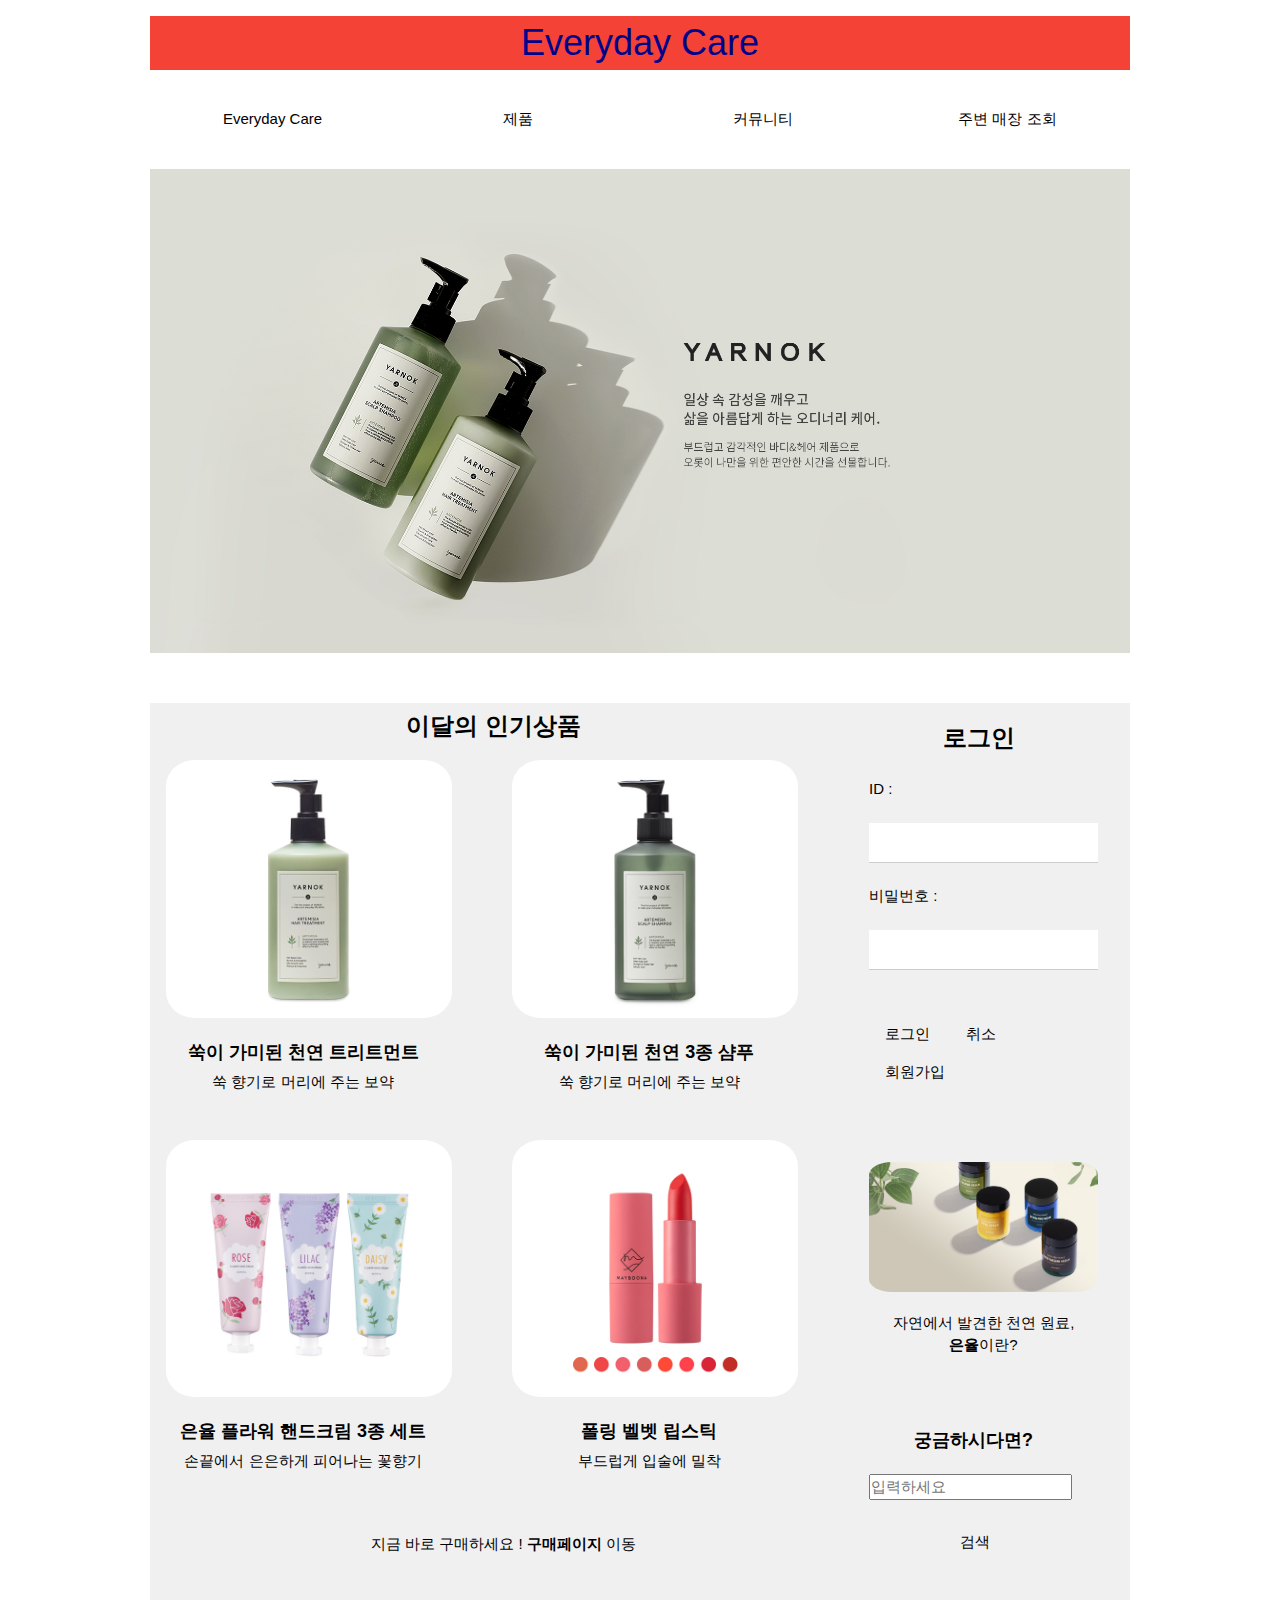
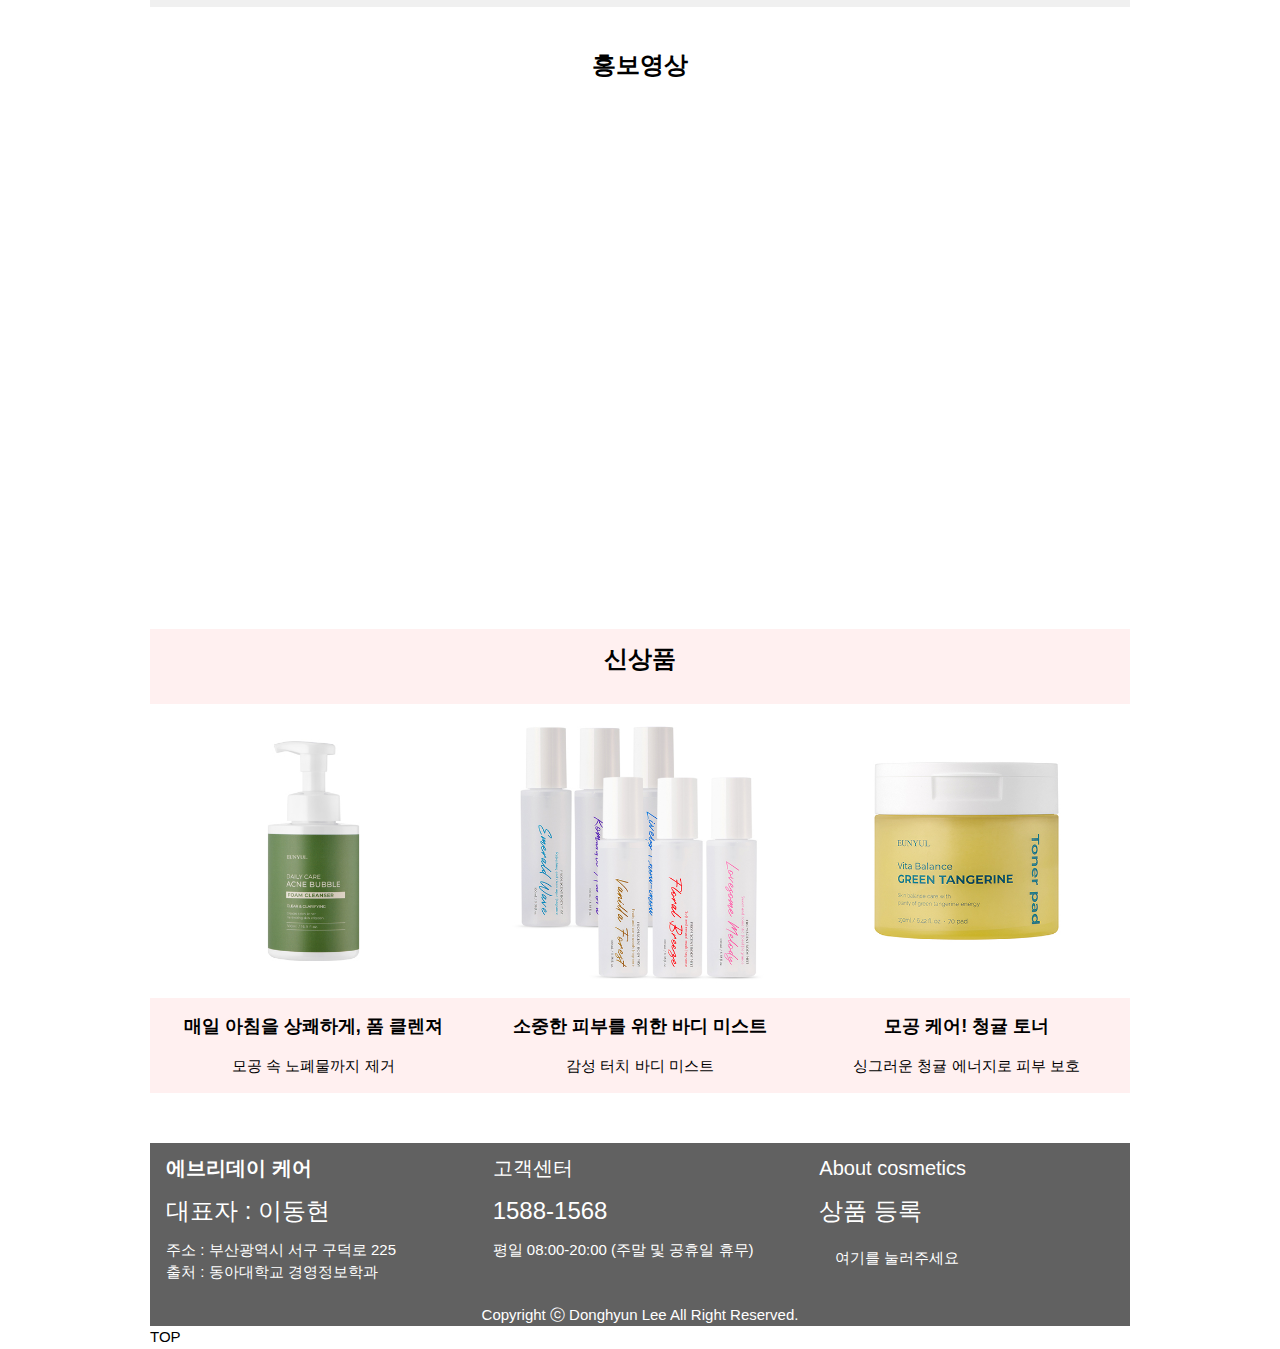
<file: index.html>
<!DOCTYPE html>
<html lang="ko">
<head>
    <meta charset="UTF-8">
    <meta http-equiv="X-UA-Compatible" content="IE=edge">
    <meta name="viewport" content="width=device-width, initial-scale=1.0">
    <link rel="stylesheet" href="./css/w3.css" />
    <link rel="stylesheet" href="./css/style.css"/>
    <title>Everyday Care</title>
   
    <script>
        function login(){
            let id = document.getElementById("id").value;
            let pw = document.getElementById("pw").value;
            if(id==="admin"){
                if(pw=="1234"){
                   alert("로그인이 되었습니다");
                }else{
                    alert("비밀번호를 확인하세요")
                }
            }else{
                alert("회원가입을 하세요")
            }
         
        }

        function search(){
            let search = document.getElementById("search").value;
            if(search=="은율"){
                alert("자연에서 발견한 천연원료");
            }else if(search==""){
                alert("내용을 입력하세요");
            }else{
                alert("다시 입력하세요");
            }
        }

        window.onscroll = function(){scroll()};

        function scroll(){
            if(document.body.scrollTop>100 || document.documentElement.scrollTop >100){
                document.getElementById("btn").className = "top";
            }else{
                document.getElementById("btn").className="";
            }
        }

        function popup(){
           // window.open("팝업소스파일","별명","스타일설정")
            window.open("index_ev.html","11월 특별 event","width=400, height=400, scrollbars=yes");
        }

        function register(){
            window.open("register.html","회원가입","width=400,heigth=400,scrollbars=yes")
        }

    </script>

</head>

<body class="w3-content w3-margin-top" onload="popup()">

<header class="w3-red">
    <p class="w3-xxlarge w3-center">Everyday Care</span>
</header>

<!-- header end-->

<nav>
    <navi>
        <ul class = "w3-bar">
            <li class="w3-bar-item w3-button" id="top">
                <a href="#" class="w3-padding-large">Everyday Care</a>
                <ul id="sub">
                    <li>브랜드 역사</li>
                    <li>대표 소개</li>
                    
                </ul>
            </li>
            <li class="w3-bar-item w3-button" id="top">
                <a href="#" class="w3-padding-large">제품</a>
                <ul id="sub">
                    <li>특가 상품</li>
                    <li>프리미엄 상품</li>
                    <li>Best 상품</li>
                </ul>
            </li>
            <li class="w3-bar-item w3-button" id="top">
                <a href="#" class="w3-padding-large">커뮤니티</a>
                <ul id="sub">
                    <li>공지 사항</li>
                    <li>FAQ</li>
                    <li>1:1 문의</li>
                </ul>
            </li>
            <li class="w3-bar-item w3-button" id="top">
            <a href="location.html" class="w3-padding-large">주변 매장 조회</a>
            </li>
        </ul>
    </navi>
</nav>

<!-- nav end-->

<section id = "section_1">
    <img src="img/a.jpg" style="width: 100%;">
</section>

<!-- section 1 end-->

<section id = "section_2" class = "w3-margin-top">
    <article class = "hot_pd" class= "w3-left">
        <p class="w3-xlarge" style="margin-left: 0; font-weight: 800;">이달의 인기상품</p>

        <div class="w3-row">

        <div class="w3-col s5" style="margin-right: 60px;">
            <img class = "w3-margin" src="./img/b_1.jpg" width="100%" onmouseover="mover(this);" onmouseout="mout(this);" />
            <p class="w3-large"style="font-weight: 700;">쑥이 가미된 천연 트리트먼트</p>
            <P>쑥 향기로 머리에 주는 보약</P>
            
        </div>
        <div class="w3-col s5">
            <img class = "w3-margin"/ src="./img/b_2.jpg" width="100%"/>
            <p class="w3-large"style="font-weight: 700;">쑥이 가미된 천연 3종 샴푸</p>
            <p>쑥 향기로 머리에 주는 보약</p>
        </div>

        </div>

        <div class="w3-row" style="margin-top: 30px;">

            <div class="w3-col s5" style="margin-right: 60px;">
                <img class = "w3-margin" src="./img/b_3.jpg" width="100%"/>
                <p class="w3-large"style="font-weight: 700;">은율 플라워 핸드크림 3종 세트</p>
                <P>손끝에서 은은하게 피어나는 꽃향기</P>
                
            </div>
            <div class="w3-col s5">
                <img class = "w3-margin"/ src="./img/b_4.jpg" width="100%"/>
                <p class="w3-large"style="font-weight: 700;">폴링 벨벳 립스틱</p>
                <p>부드럽게 입술에 밀착</p>
            </div>
    
            </div>

            <div id = "buy">
            <p style="margin-top: 60px;">지금 바로 구매하세요 ! <a href="buy.html"><span style="font-weight: 800;">구매페이지</span> 이동</a> </p>
            </div>

       </article>

    <aside class = "inform w3-right w3-margin w3-container">
        <div id="login">
            <p class="w3-xlarge" style="font-weight: 700; margin-right: 30px;">로그인</p><br>
            ID : <br><br><input type="text" name="name" id = "id" class="w3-input"> <br>
            비밀번호 : <br><br><input type="password" name="pass" id="pw" class="w3-input"> <br><br>
            <button class = "w3-btn" onclick="login()">로그인</button> <button class = "w3-btn" onclick="cancel()">취소</button> 
            <button class = "w3-btn" onclick="register()">회원가입</button>
        </div>
        
        <div id = "ad" style="margin: 70px 0;">
            <img src="img/as_1.jpg" width="100%" height="130px" style="margin-bottom: 20px;">
            <p style="margin-right: 20px;">자연에서 발견한 천연 원료, <br><span style="font-weight:700; cursor: pointer;">은율</span>이란?</p>
        </div>

        <div id = "search_box" style="margin-bottom: 30px;">
            <p class="w3-large" style="font-weight: 700; margin-right: 40px; margin-bottom: 20px;">궁금하시다면?</p>
            <input type="search" id="search" placeholder="입력하세요"><br><br>
            <button class="w3-btn" onclick="search()" style="margin-left: 75px;">검색</button>
        </div>
        
    </aside>
</section>

<!-- section2 end-->

<section id = "video" style="margin-top: 40px;">
    <p class="w3-center w3-xlarge" style="font-weight: 600;">홍보영상</h2><br><br>
    <iframe width="100%" height="450" src="https://www.youtube.com/embed/97BNfjpB1e8" title="YouTube video player" frameborder="0" allow="accelerometer; autoplay; clipboard-write; encrypted-media; gyroscope; picture-in-picture" allowfullscreen></iframe>
</section>

<section id = "section_3">
<p class="w3-center w3-xlarge" style="font-weight: 800; background-color: #fff0f0; line-height: 60px;">신상품</p>
<div class = w3-row>
    <div class="w3-col s4">
        <img src="img/c_1.jpg" width="100%">
        <p class="w3-large w3-center"style="font-weight: 700;">매일 아침을 상쾌하게, 폼 클렌져</p>
        <p class="w3-center">모공 속 노폐물까지 제거</p>
    </div>
    <div class="w3-col s4 ">
        <img src="img/c_2.jpg" width="100%">
        <p class="w3-large w3-center"style="font-weight: 700;">소중한 피부를 위한 바디 미스트</p>
        <p class="w3-center">감성 터치 바디 미스트</p>
    </div>
    <div class="w3-col s4 ">
        <img src="img/c_3.jpg" width="100%">
        <p class="w3-large w3-center"style="font-weight: 700;">모공 케어! 청귤 토너</p>
        <p class="w3-center">싱그러운 청귤 에너지로 피부 보호</p>
    </div>
</div>
</section>

<!-- section3 end-->

<footer class = "w3-margin-top w3-dark-grey">
    <div class="w3-row">
        <div class="w3-col s4 w3-container">
           <h4 style="font-weight: 700;">에브리데이 케어</h4>
           <h3>대표자 : 이동현</h3>
        <p>주소 : 부산광역시 서구 구덕로 225</p>
       <p>출처 : 동아대학교 경영정보학과</p>
        </div>
        <div class="w3-col s4 w3-container">
            <h4>고객센터</h4>
            <h3>1588-1568</h3>
            <p>평일 08:00-20:00
            (주말 및 공휴일 휴무)</p>
        </div>
        <div class="w3-col s4 w3-container">
        <h4>About cosmetics</h4>
        <h3>상품 등록</h3>
        <button class = "w3-button" onclick="Fun()">
            <a href="sub_product.html">여기를 눌러주세요</a></button>
        </div>
    </div>

    <div class="w3-row" style="margin-top: 20px;">
        <p class="w3-center">Copyright ⓒ Donghyun Lee All Right Reserved.</p>
    </div>

</footer>

<div id = "btn">
    <a href="#">TOP</a>
</div>

</body>
</html>
</file>
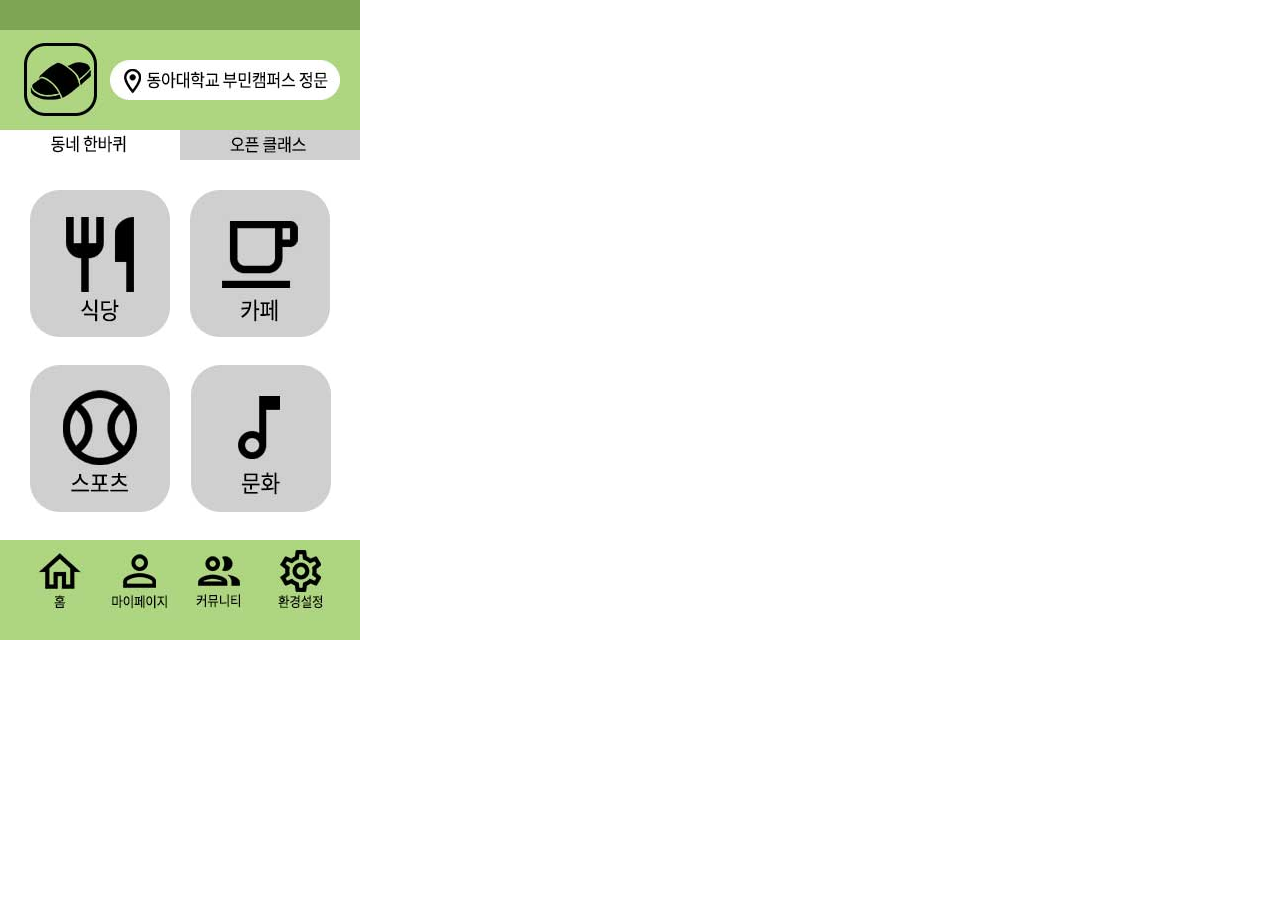
<file: a-round-of-neighborhood/index.html>
<html>
<head>
<title>a round of neighborhood</title>
<meta http-equiv="Content-Type" content="text/html; charset=utf-8">
</head>
<body bgcolor="#FFFFFF" leftmargin="0" topmargin="0" marginwidth="0" marginheight="0">
<!-- Save for Web Slices (index.psd.psd) -->
<table id="__01" width="360" height="641" border="0" cellpadding="0" cellspacing="0">
	<tr>
		<td colspan="11">
			<img src="images/index_01.jpg" width="360" height="60" alt=""></td>
	</tr>
	<tr>
		<td colspan="4" rowspan="4">
			<img src="images/index_02.jpg" width="110" height="130" alt=""></td>
		<td colspan="6">
			<a href="sub05/sub05_1.html" target="_self">
				<img src="images/index.psd_03.jpg" width="230" height="40" border="0" alt=""></a></td>
		<td rowspan="2">
			<img src="images/index_04.jpg" width="20" height="70" alt=""></td>
	</tr>
	<tr>
		<td colspan="6">
			<img src="images/index_05.jpg" width="230" height="30" alt=""></td>
	</tr>
	<tr>
		<td colspan="2" rowspan="2">
			<img src="images/index_06.jpg" width="70" height="60" alt=""></td>
		<td colspan="5">
			<a href="sub02/sub02.html" target="_self">
				<img src="images/index.psd_07.jpg" width="180" height="30" border="0" alt=""></a></td>
	</tr>
	<tr>
		<td colspan="5">
			<img src="images/index_08.jpg" width="180" height="30" alt=""></td>
	</tr>
	<tr>
		<td colspan="2" rowspan="4">
			<img src="images/index_09.jpg" width="30" height="350" alt=""></td>
		<td colspan="3">
			<a href="sub01/sub01_1.html" target="_self">
				<img src="images/index.psd_10.jpg" width="140" height="147" border="0" alt=""></a></td>
		<td colspan="2" rowspan="4">
			<img src="images/index_11.jpg" width="20" height="350" alt=""></td>
		<td colspan="2">
			<a href="sub01/sub01_2.html" target="_self">
				<img src="images/index.psd_12.jpg" width="141" height="147" border="0" alt=""></a></td>
		<td colspan="2" rowspan="4">
			<img src="images/index_13.jpg" width="29" height="350" alt=""></td>
	</tr>
	<tr>
		<td colspan="3">
			<img src="images/index_14.jpg" width="140" height="28" alt=""></td>
		<td colspan="2">
			<img src="images/index_15.jpg" width="141" height="28" alt=""></td>
	</tr>
	<tr>
		<td colspan="3">
			<a href="sub01/sub01_3.html" target="_self">
				<img src="images/index.psd_16.jpg" width="140" height="147" border="0" alt=""></a></td>
		<td colspan="2">
			<a href="sub01/sub01_4.html" target="_self">
				<img src="images/index.psd_17.jpg" width="141" height="147" border="0" alt=""></a></td>
	</tr>
	<tr>
		<td colspan="3">
			<img src="images/index_18.jpg" width="140" height="28" alt=""></td>
		<td colspan="2">
			<img src="images/index_19.jpg" width="141" height="28" alt=""></td>
	</tr>
	<tr>
		<td>
			<img src="images/index_20.jpg" width="20" height="100" alt=""></td>
		<td colspan="2">
			<a href="index.html" target="_self">
				<img src="images/index.psd_21.jpg" width="80" height="100" border="0" alt=""></a></td>
		<td colspan="3">
			<a href="sub04/sub04_1.html" target="_self">
				<img src="images/index.psd_22.jpg" width="80" height="100" border="0" alt=""></a></td>
		<td colspan="2">
			<a href="sub03/sub03_1.html" target="_self">
				<img src="images/index.psd_23.jpg" width="81" height="100" border="0" alt=""></a></td>
		<td colspan="2">
			<a href="sub44/sub44_1.html" target="_self">
				<img src="images/index.psd_24.jpg" width="79" height="100" border="0" alt=""></a></td>
		<td>
			<img src="images/index_25.jpg" width="20" height="100" alt=""></td>
	</tr>
	<tr>
		<td>
			<img src="images/&#xc2a4;&#xd398;&#xc774;&#xc11c;.gif" width="20" height="1" alt=""></td>
		<td>
			<img src="images/&#xc2a4;&#xd398;&#xc774;&#xc11c;.gif" width="10" height="1" alt=""></td>
		<td>
			<img src="images/&#xc2a4;&#xd398;&#xc774;&#xc11c;.gif" width="70" height="1" alt=""></td>
		<td>
			<img src="images/&#xc2a4;&#xd398;&#xc774;&#xc11c;.gif" width="10" height="1" alt=""></td>
		<td>
			<img src="images/&#xc2a4;&#xd398;&#xc774;&#xc11c;.gif" width="60" height="1" alt=""></td>
		<td>
			<img src="images/&#xc2a4;&#xd398;&#xc774;&#xc11c;.gif" width="10" height="1" alt=""></td>
		<td>
			<img src="images/&#xc2a4;&#xd398;&#xc774;&#xc11c;.gif" width="10" height="1" alt=""></td>
		<td>
			<img src="images/&#xc2a4;&#xd398;&#xc774;&#xc11c;.gif" width="71" height="1" alt=""></td>
		<td>
			<img src="images/&#xc2a4;&#xd398;&#xc774;&#xc11c;.gif" width="70" height="1" alt=""></td>
		<td>
			<img src="images/&#xc2a4;&#xd398;&#xc774;&#xc11c;.gif" width="9" height="1" alt=""></td>
		<td>
			<img src="images/&#xc2a4;&#xd398;&#xc774;&#xc11c;.gif" width="20" height="1" alt=""></td>
	</tr>
</table>
<!-- End Save for Web Slices -->
</body>
</html>
</file>
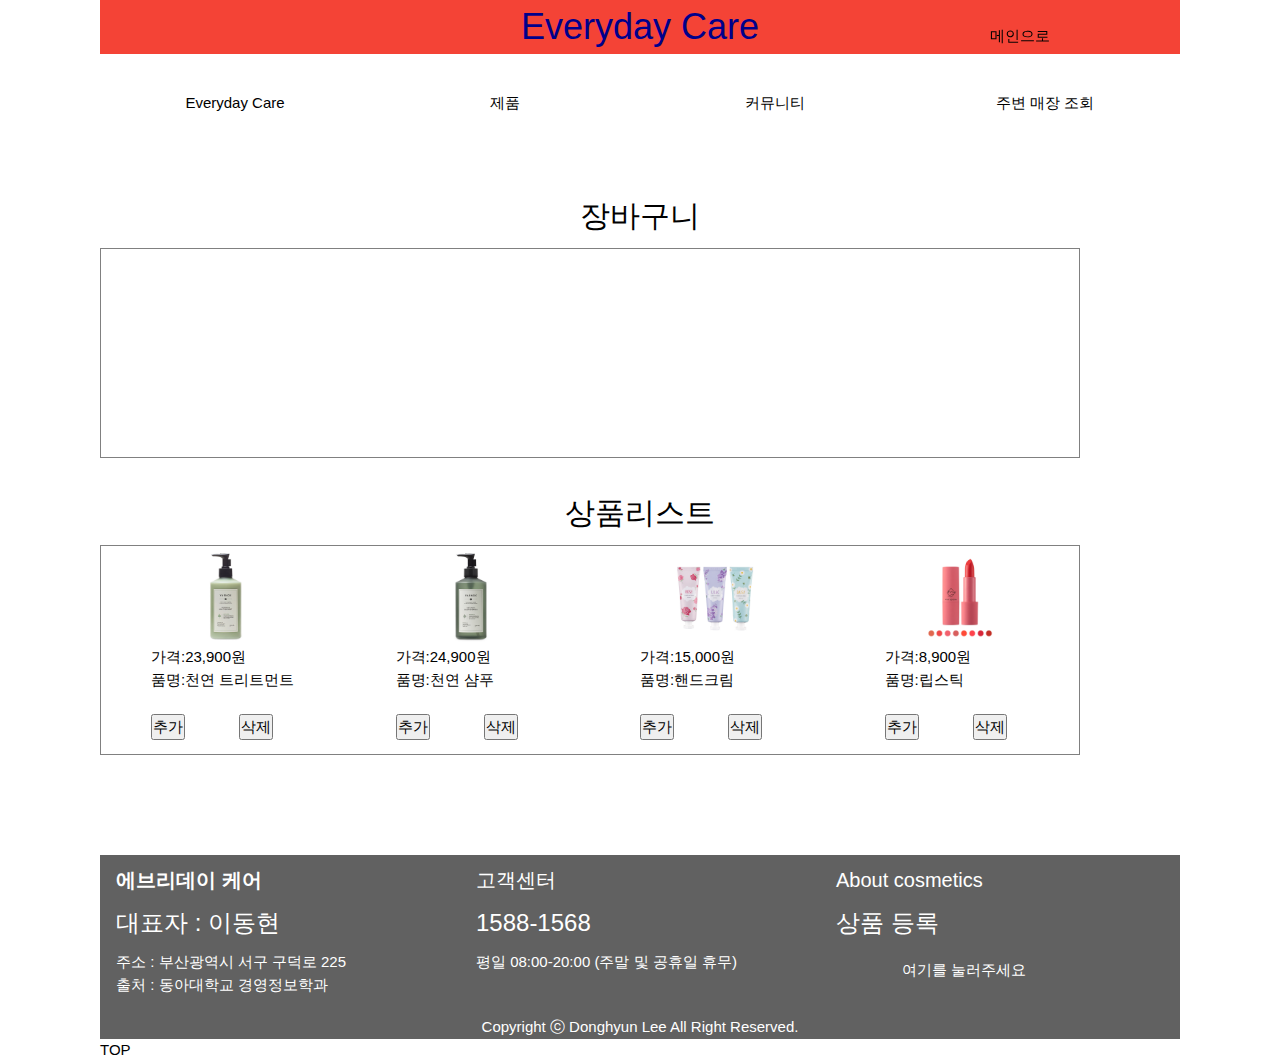
<file: buy.html>
<!DOCTYPE html>
<html lang="en">
<head>
    <meta charset="UTF-8">
    <meta http-equiv="X-UA-Compatible" content="IE=edge">
    <meta name="viewport" content="width=device-width, initial-scale=1.0">
    <title>장바구니</title>
    <link rel="stylesheet" href="./css/w3.css" />
    <link rel="stylesheet" href="./css/style.css"/>
    <style>
          #cart,#list{
            display: flex;
        }

        #img1,#img2,#img3,#img4{
            flex:4;
            width: 25%;
        }

        img{
            margin-left: 70px;
        }

        p{
            margin-left: 50px;
        }

        footer p{margin-left: 0;}

        button{
            margin-left: 50px;
        }

        #main{
            position: fixed;
            top:25px;
            right: 230px;}
    </style>

    <script>

        function cartAppend(e){
            const x = document.getElementById(e);
            const ele = document.getElementById("cart");
            ele.appendChild(x);
        }

        function cartRemove(e){
            const x = document.getElementById(e);
            const cart = document.getElementById("cart");
            const list = document.getElementById("list");
            cart.removeChild(x);
            list.appendChild(x);
        }


    </script>
</head>
<body>
    <header class="w3-red">
        <p class="w3-xxlarge w3-center" style="margin-left: 0;">Everyday Care</span>
    </header>
    
    <!-- header end-->
    
    <nav>
        <navi>
            <ul class = "w3-bar">
                <li class="w3-bar-item w3-button" id="top">
                    <a href="#" class="w3-padding-large">Everyday Care</a>
                    <ul id="sub">
                        <li>브랜드 역사</li>
                        <li>대표 소개</li>
                        
                    </ul>
                </li>
                <li class="w3-bar-item w3-button" id="top">
                    <a href="#" class="w3-padding-large">제품</a>
                    <ul id="sub">
                        <li>특가 상품</li>
                        <li>프리미엄 상품</li>
                        <li>Best 상품</li>
                    </ul>
                </li>
                <li class="w3-bar-item w3-button" id="top">
                    <a href="#" class="w3-padding-large">커뮤니티</a>
                    <ul id="sub">
                        <li>공지 사항</li>
                        <li>FAQ</li>
                        <li>1:1 문의</li>
                    </ul>
                </li>
                <li class="w3-bar-item w3-button" id="top">
                <a href="location.html" target="_blank" class="w3-padding-large">주변 매장 조회</a>
                </li>
            </ul>
        </navi>
    </nav>
    
    <h2 style="text-align:center; margin-top: 70px;"> 장바구니 </h2>
    <div id="cart" style="width: 980px; height: 210px; border: 1px solid gray;">
    </div><br>
    <h2 style="text-align:center;"> 상품리스트 </h2>
<div id="list" style="width: 980px; height: 210px; border: 1px solid gray;">
    <div id="img1">
        <img src="img/b_1.jpg" width="110px" height="100">
        <div>
          <p>가격:23,900원 <br>품명:천연 트리트먼트</p><br>
          <button onclick="cartAppend('img1');">추가</button>
          <button onclick="cartRemove('img1');">삭제</button>
        </div>
    </div>
    <div id="img2">
        <img src="img/b_2.jpg" width="110px" height="100">
        <div>
          <p>가격:24,900원<br> 품명:천연 샴푸</p><br>
          <button onclick="cartAppend('img2');">추가</button>
          <button onclick="cartRemove('img2');">삭제</button>
        </div>
    </div>
    <div id="img3">
        <img src="img/b_3.jpg" width="110px" height="100">
        <div>
        <p>가격:15,000원 <br>품명:핸드크림</p><br>
          <button onclick="cartAppend('img3');">추가</button>
          <button onclick="cartRemove('img3');">삭제</button>
        </div>
    </div>
        <div id="img4">
            <img src="img/b_4.jpg" width="110px" height="100">
            <div>
              <p>가격:8,900원 <br>품명:립스틱</p><br>
              <button onclick="cartAppend('img4');">추가</button>
              <button onclick="cartRemove('img4');">삭제</button>
            </div>
        </div>
    </div>

    <a href="index.html" id="main">메인으로</a>

    <footer class = "w3-dark-grey" style="margin-top: 100px;">
        <div class="w3-row">
            <div class="w3-col s4 w3-container">
               <h4 style="font-weight: 700;">에브리데이 케어</h4>
               <h3>대표자 : 이동현</h3>
            <p>주소 : 부산광역시 서구 구덕로 225</p>
           <p>출처 : 동아대학교 경영정보학과</p>
            </div>
            <div class="w3-col s4 w3-container">
                <h4>고객센터</h4>
                <h3>1588-1568</h3>
                <p>평일 08:00-20:00
                (주말 및 공휴일 휴무)</p>
            </div>
            <div class="w3-col s4 w3-container">
            <h4>About cosmetics</h4>
            <h3>상품 등록</h3>
            <button class = "w3-button" onclick="Fun()">
                <a href="sub_product.html">여기를 눌러주세요</a></button>
            </div>
        </div>
    
        <div class="w3-row" style="margin-top: 20px;">
            <p class="w3-center">Copyright ⓒ Donghyun Lee All Right Reserved.</p>
        </div>
    
    </footer>

    <div id = "btn">
        <a href="#">TOP</a>
    </div>
</body>
</html>
</file>
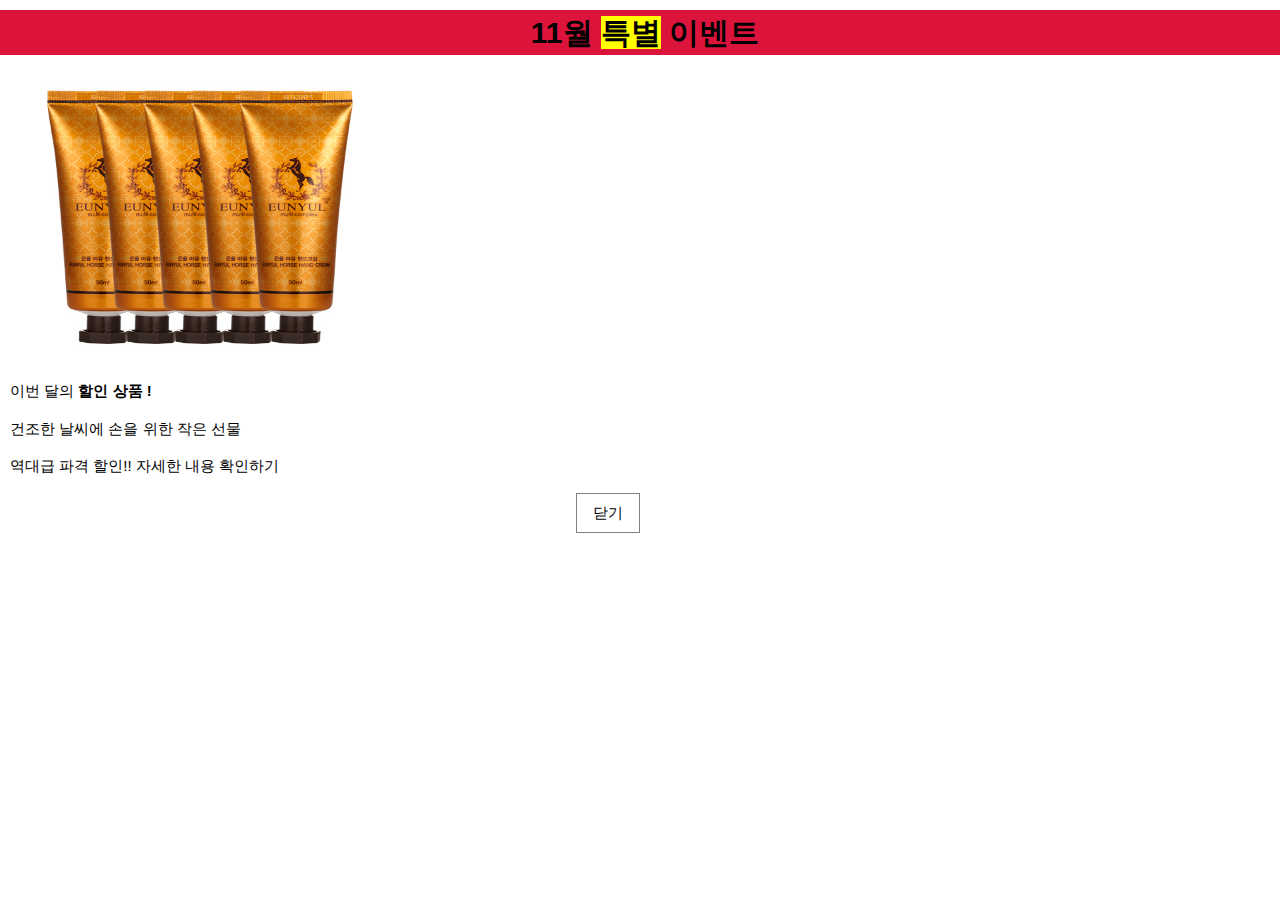
<file: index_ev.html>
<!DOCTYPE html>
<html lang="en">
<head>
    <meta charset="UTF-8">
    <meta http-equiv="X-UA-Compatible" content="IE=edge">
    <meta name="viewport" content="width=device-width, initial-scale=1.0">
    <title>Document</title>
    <link rel="stylesheet" href="./css/w3.css" />
    <style>

        a{text-decoration: none;}
        .wrap{
            background-color: crimson;
        }
        h2{
            font-weight: 600;
            margin-left: 10px;
            text-align: center;
        }

        img:hover{
            opacity: 0.8;
            transition-duration: 0.5s;
            cursor: pointer;
        }

        p{margin-left: 10px;}
    </style>
</head>
<body>
    <div class="wrap"><h2>11월 <span style="background-color: yellow;">특별</span> 이벤트</h2></div>
    <img src="img/ex.jpg" alt="" width="400" height="300"><br>
    <p>이번 달의 <span style="font-weight: 600;">할인 상품 !</span></p>
    <p>건조한 날씨에 손을 위한 작은 선물</p>
    <p>역대급 파격 할인!! <a href="#">자세한 내용 확인하기</a></p>
    <button onclick = "window.close();" style="margin-left:45%; border: 1px solid gray;"class="w3-btn"> 닫기 </button>
</body>
</html>
</file>
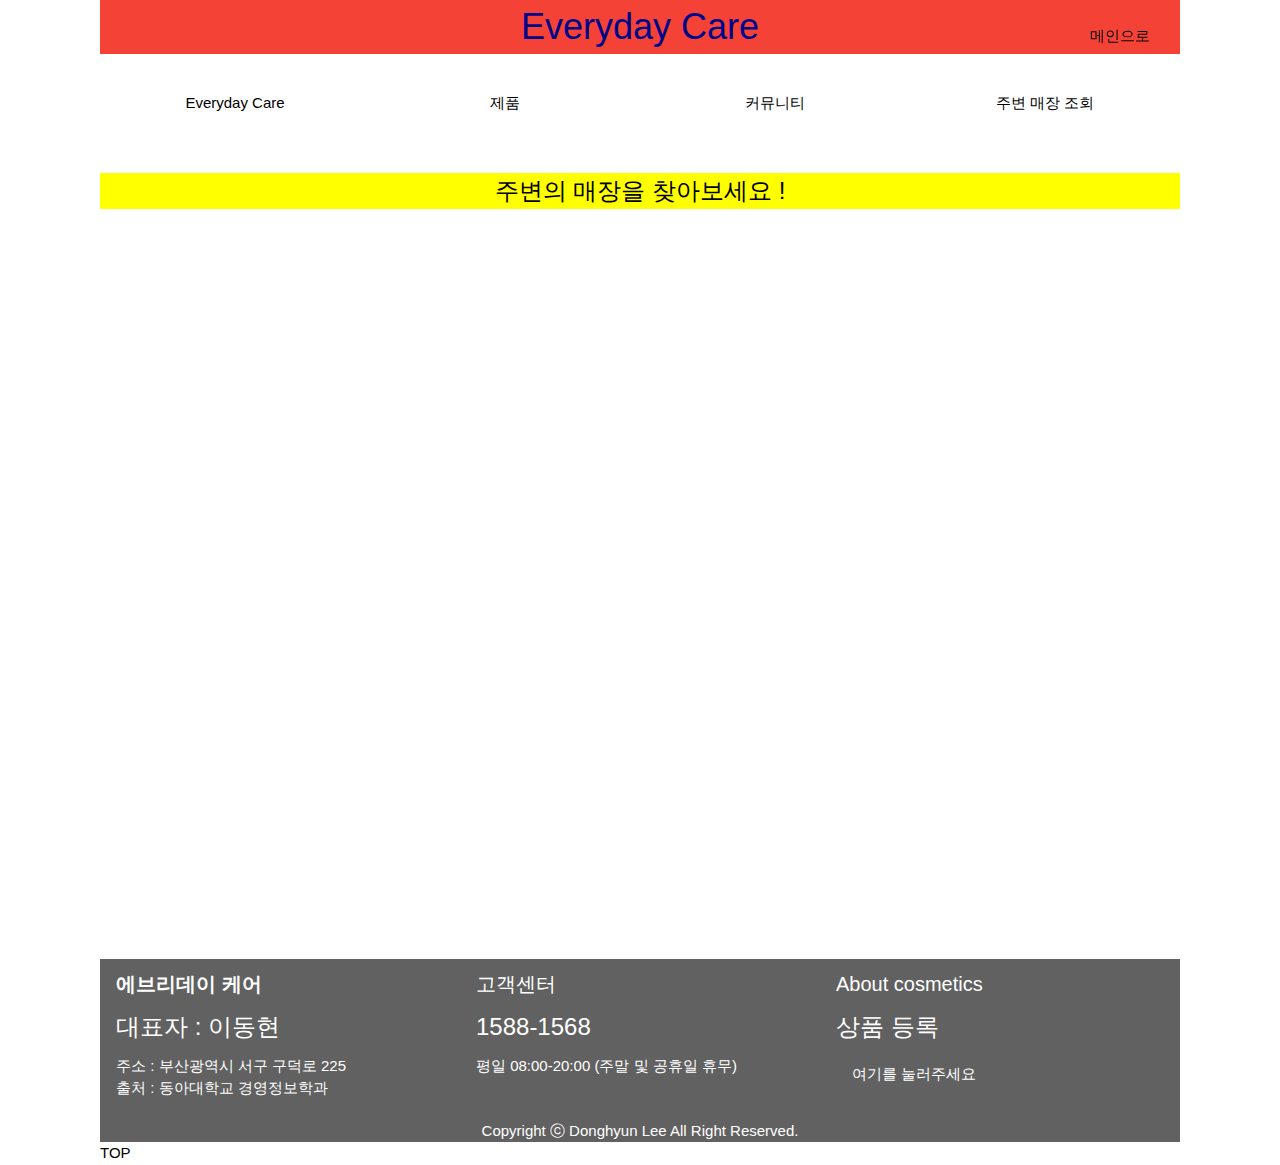
<file: location.html>
<!DOCTYPE html>
<html>
<head>
	<meta charset="utf-8"/>
	<title>Everyday Everywhere !</title>
    <link rel="stylesheet" href="./css/w3.css" />
    <link rel="stylesheet" href="./css/style.css"/>
    <style>

        h1{text-align: center;
        margin-bottom: 30px;}

        #map{
            margin: 0 auto;
        }

        .find{text-align: center;
        background-color: yellow;}

        #main{
            position: fixed;
            top:25px;
            right: 130px;}
    </style>
    <script type="text/javascript" src="//dapi.kakao.com/v2/maps/sdk.js?appkey=4a7664640a8ae211b58b70e278b0dd2d"></script>
    <script>
        function getGeolocation() {
            if (navigator.geolocation) {
                navigator.geolocation.watchPosition(showLocation);
            }
        }

        function showLocation(location) {
            let lat = 0.0, long = 0.0;
            lat =  location.coords.latitude;
            long = location.coords.longitude;

            var container = document.getElementById('map');
		    var options = {
			center: new kakao.maps.LatLng(lat,long),
			level: 3
		};

		var map = new kakao.maps.Map(container, options);

        // 마커가 표시될 위치입니다 
        var markerPosition  = new kakao.maps.LatLng(lat,long); 

        // 마커를 생성합니다
        var marker = new kakao.maps.Marker({
        position: markerPosition
        });

        // 마커가 지도 위에 표시되도록 설정합니다
        marker.setMap(map);

        // 일반 지도와 스카이뷰로 지도 타입을 전환할 수 있는 지도타입 컨트롤을 생성합니다
        var mapTypeControl = new kakao.maps.MapTypeControl();

        // 지도에 컨트롤을 추가해야 지도위에 표시됩니다
        // kakao.maps.ControlPosition은 컨트롤이 표시될 위치를 정의하는데 TOPRIGHT는 오른쪽 위를 의미합니다
        map.addControl(mapTypeControl, kakao.maps.ControlPosition.TOPRIGHT);

        // 지도 확대 축소를 제어할 수 있는 줌 컨트롤을 생성합니다
        var zoomControl = new kakao.maps.ZoomControl();
        map.addControl(zoomControl, kakao.maps.ControlPosition.RIGHT);
        }

      
    </script>
</head>
<body onload="getGeolocation();">

    <header class="w3-red">
        <p class="w3-xxlarge w3-center">Everyday Care</span>
    </header>
    
    <!-- header end-->
    
    <nav>
        <navi>
            <ul class = "w3-bar">
                <li class="w3-bar-item w3-button" id="top">
                    <a href="#" class="w3-padding-large">Everyday Care</a>
                    <ul id="sub">
                        <li>브랜드 역사</li>
                        <li>대표 소개</li>
                        
                    </ul>
                </li>
                <li class="w3-bar-item w3-button" id="top">
                    <a href="#" class="w3-padding-large">제품</a>
                    <ul id="sub">
                        <li>특가 상품</li>
                        <li>프리미엄 상품</li>
                        <li>Best 상품</li>
                    </ul>
                </li>
                <li class="w3-bar-item w3-button" id="top">
                    <a href="#" class="w3-padding-large">커뮤니티</a>
                    <ul id="sub">
                        <li>공지 사항</li>
                        <li>FAQ</li>
                        <li>1:1 문의</li>
                    </ul>
                </li>
                <li class="w3-bar-item w3-button" id="top">
                <a href="location.html" target="_blank" class="w3-padding-large">주변 매장 조회</a>
                </li>
            </ul>
        </navi>
    </nav>

    <h3 style="margin-top: 50px;" class="find">주변의 매장을 찾아보세요 !</h3>
	<div id="map" style="width:800px;height:600px; margin-top: 50px;"></div>
    <a href="index.html" id = "main">메인으로</a>

    <footer class = "w3-dark-grey" style="margin-top: 100px;">
        <div class="w3-row">
            <div class="w3-col s4 w3-container">
               <h4 style="font-weight: 700;">에브리데이 케어</h4>
               <h3>대표자 : 이동현</h3>
            <p>주소 : 부산광역시 서구 구덕로 225</p>
           <p>출처 : 동아대학교 경영정보학과</p>
            </div>
            <div class="w3-col s4 w3-container">
                <h4>고객센터</h4>
                <h3>1588-1568</h3>
                <p>평일 08:00-20:00
                (주말 및 공휴일 휴무)</p>
            </div>
            <div class="w3-col s4 w3-container">
            <h4>About cosmetics</h4>
            <h3>상품 등록</h3>
            <button class = "w3-button" onclick="Fun()">
                <a href="sub_product.html">여기를 눌러주세요</a></button>
            </div>
        </div>
    
        <div class="w3-row" style="margin-top: 20px;">
            <p class="w3-center">Copyright ⓒ Donghyun Lee All Right Reserved.</p>
        </div>
    
    </footer>
    
    <div id = "btn">
        <a href="#">TOP</a>
    </div>
    
</body>
</html>
</file>
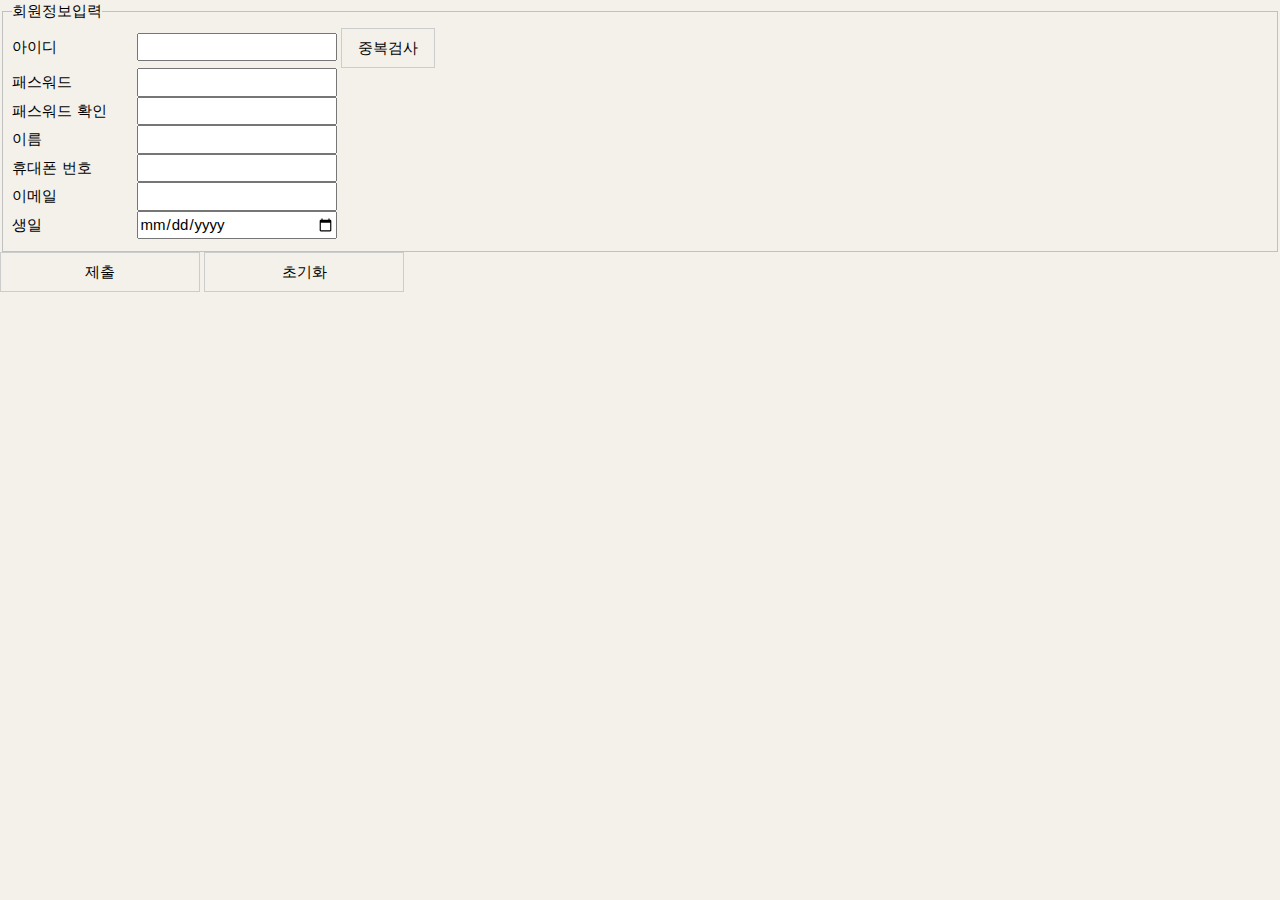
<file: register.html>
<!DOCTYPE html>
<html>
<head>
    <style>
        body {
            height: 100%;
            background-color: #F3F1E9;
        }

        label {
            display: inline-block;
            width: 120px;
        }

        input {
            display: inline-block;
            width: 200px;
        }
    </style>
    <link rel="stylesheet" href="./css/w3.css" />
    <script src="js/main.js"></script>
</head>

<body>
    <div id="page-wrap">
        <form method="post" action="#" name="form" onsubmit="return checkAll();">
            <fieldset>
                <legend>회원정보입력</legend>
                <label for="userId">아이디</label>
                <input type="text" name="userId" id="text1" />
                <button onclick="checkID();" class="w3-btn w3-border">중복검사</button><br />
                <label for="password1">패스워드</label>
                <input type="password" name="password1" /><br />
                <label for="password2">패스워드 확인</label>
                <input type="password" name="password2" /><br />
                <label for="name">이름</label>
                <input type="text" name="name" /><br />
                <label for="tel">휴대폰 번호</label>
                <input type="tel" name="tel" />
                <br />
                <label for="email">이메일</label>
                <input type="email" name="email" />
                <br />
                <label for="dob">생일</label>
                <input type="date" name="dob" />
                <br />
            </fieldset>
            <input type="submit" name="submit" value="제출"  class="w3-btn w3-border" />
            <input type="reset" name="reset" value="초기화"  class="w3-btn w3-border"/>
        </form>
    </div>
</body>
</html>
</file>
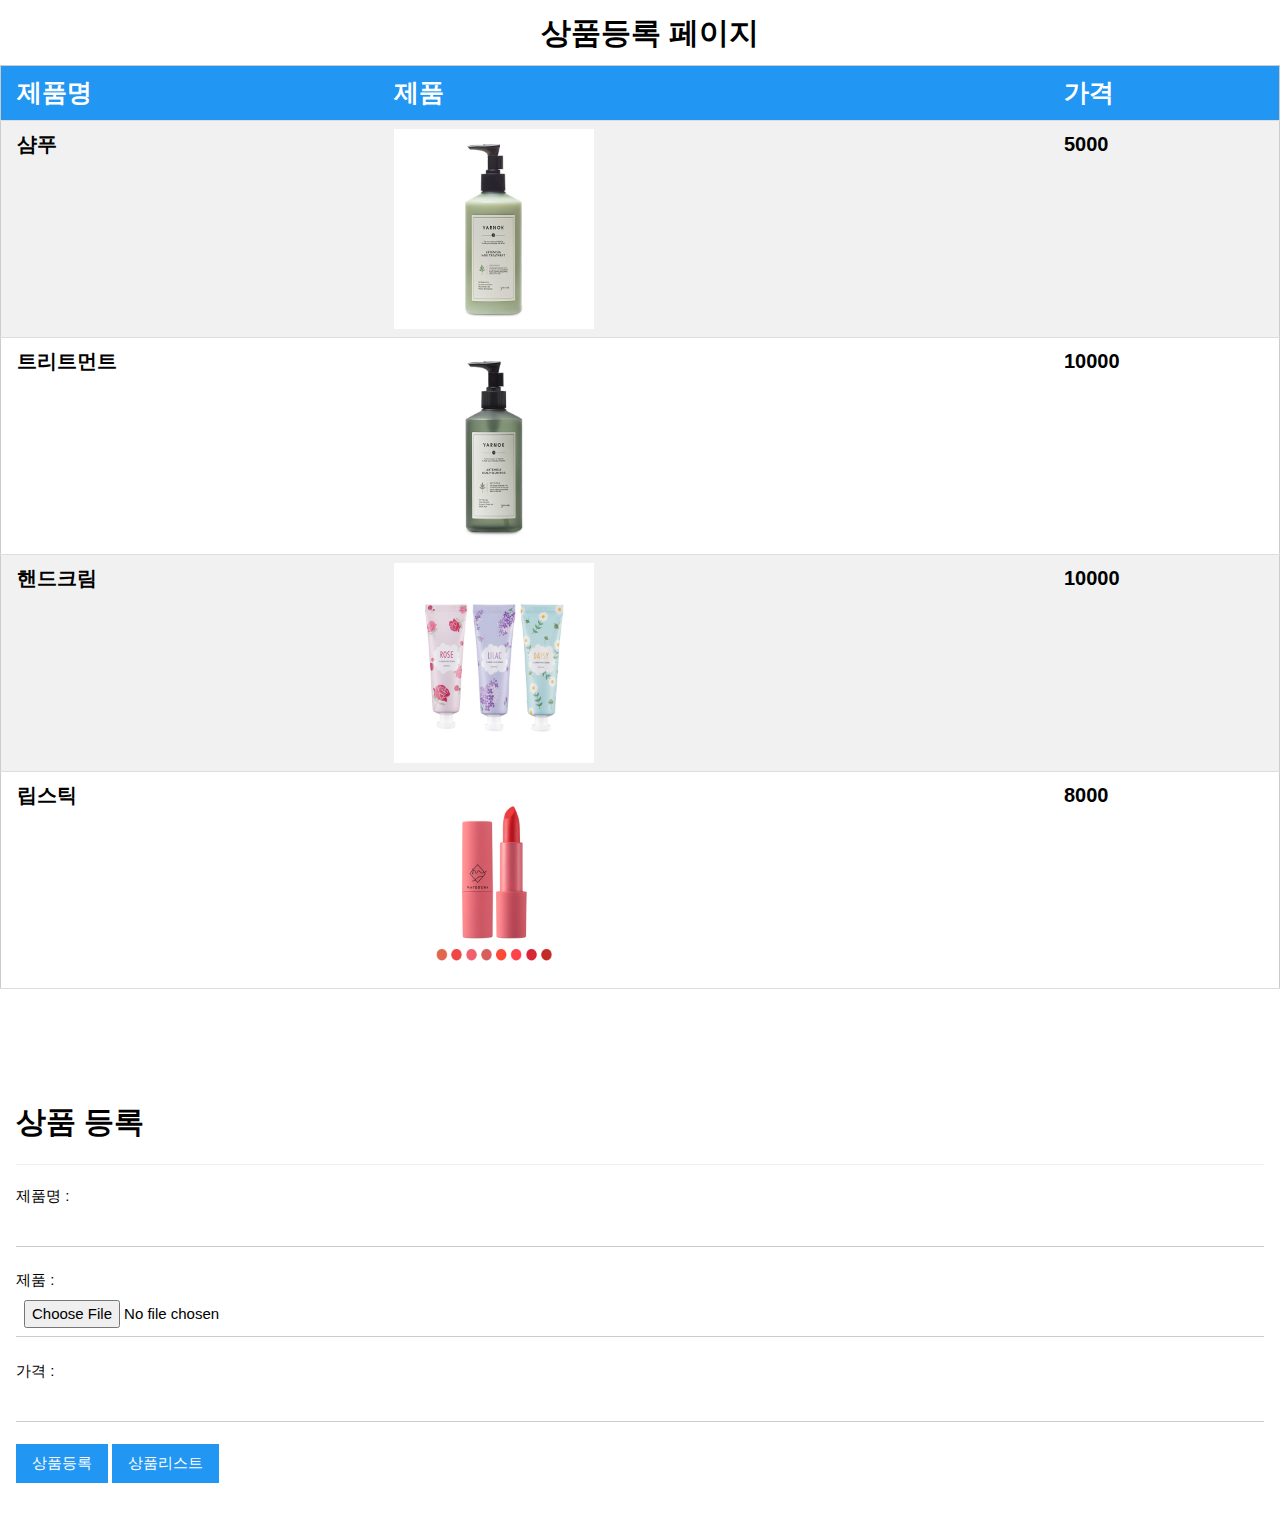
<file: sub_product.html>
<!DOCTYPE html>
<html lang="en">
<head>
    <meta charset="UTF-8">
    <meta http-equiv="X-UA-Compatible" content="IE=edge">
    <meta name="viewport" content="width=device-width, initial-scale=1.0">
    <title>Document</title>
    <link rel="stylesheet" href="css/w3.css">
    <script>
    
    let data = [["샴푸", "img/b_1.jpg", 5000],
                    ["트리트먼트", "img/b_2.jpg", 10000],
                    ["핸드크림", "img/b_3.jpg", 10000],
                    ["립스틱", "img/b_4.jpg", 8000]]

     function tablePrint(){
        let text = '';
        text = `<table class="w3-table-all w3-hoverable"><tr class="w3-blue"><th>제품명</th><th>제품</th><th>가격</th></tr>`;
        for(let i=0; i<data.length; i++){
            text += `<tr><td>${data[i][0]}</td><td><img src=${data[i][1]}></td><td>${data[i][2]}</td></tr>`;
        }
        text += `</table>`;
        document.getElementById("productList").innerHTML=text;
        }

        function fileUpload(){
            let a = new Array();
            let name = document.getElementById("name").value;
            let photo = "./img/" +document.getElementById("photo").files[0].name;
            let price = parseInt(document.getElementById("price").value);
            a[0] = name;
            a[1] = photo;
            a[2] = price;

            data.push(a);
            console.log(data);
        }        

        function popup(){
            window.open("subpro_ev.html","상품 등록 안내","width = 550, height = 300, scrollbars=yes");
        }

    </script>

    <style>
        #productList{
            margin-bottom: 100px;
        }

        img{
            width: 200px;
            height: 200px;
        }

        #information h2{
            margin-left: 20px;
            text-align: center;
            font-weight: 700;
        }

        th{
            font-size: 25px;
        }

        tr{
            font-size: 20px;
            font-weight: 600;
        }

    </style>
</head>
<body onload="tablePrint();popup();">

<div id = "information">
    <h2>상품등록 페이지</h2>
</div>
    
<div id = "productList"></div>


<div class="w3-container" style="margin-bottom: 30px;">
    <h2 style="font-weight: 600"> 상품 등록</h2><hr>
    제품명 : <input class="w3-input" type="text" name="" id="name"> <br>
    제품 : <input class="w3-input" type="file" name="" id="photo"> <br>
    가격 : <input class="w3-input" type="text" name="" id="price"> <br>
    <button class= "w3-button w3-blue" onclick="fileUpload();"> 상품등록</button>
    <button class= "w3-button w3-blue" onclick="tablePrint();"> 상품리스트</button>
</div>

</body>
</html>
</file>
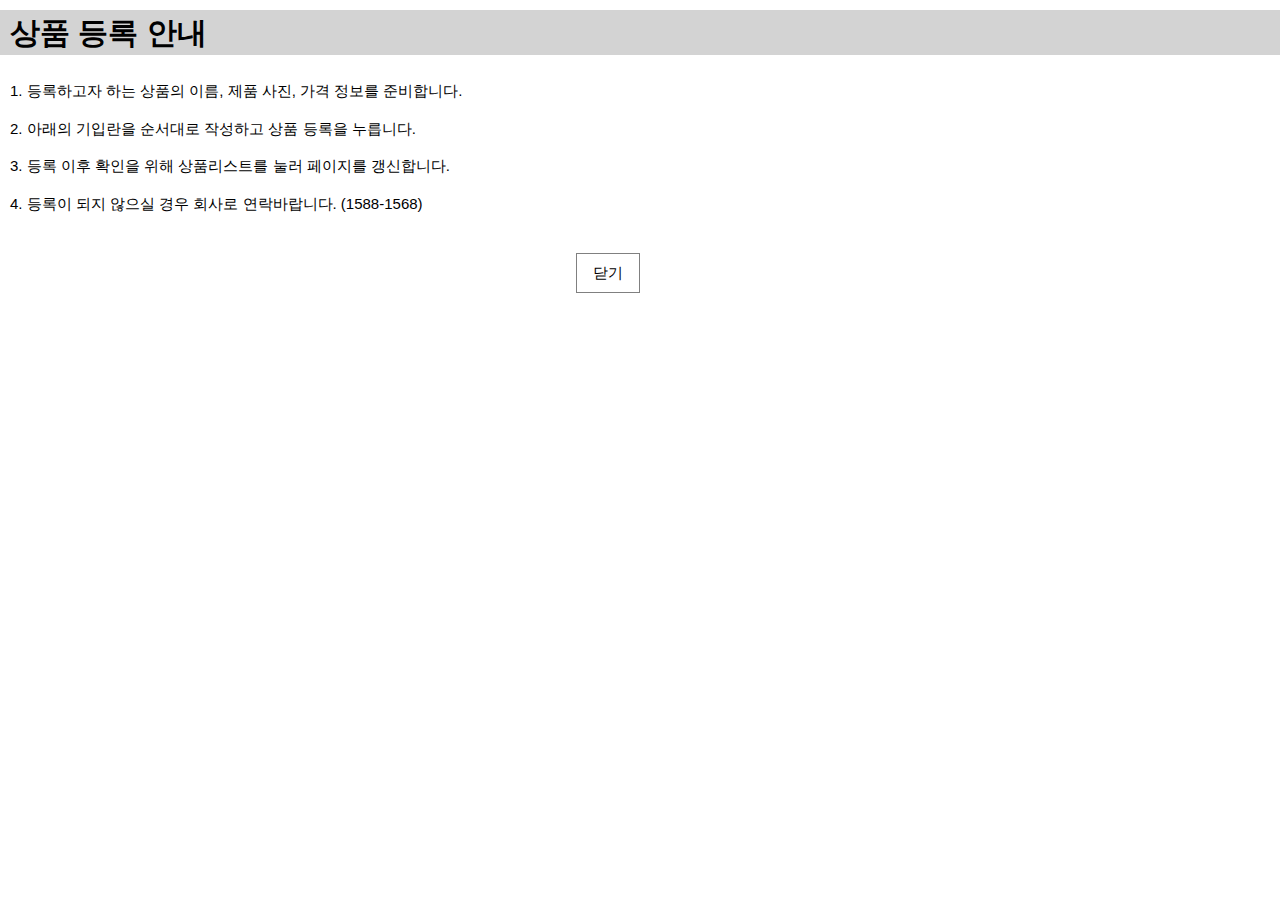
<file: subpro_ev.html>
<!DOCTYPE html>
<html lang="en">
<head>
    <meta charset="UTF-8">
    <meta http-equiv="X-UA-Compatible" content="IE=edge">
    <meta name="viewport" content="width=device-width, initial-scale=1.0">
    <title>Document</title>
    <link rel="stylesheet" href="./css/w3.css" />
    <style>
        .wrap{
            background-color: lightgray;
            margin-bottom: 25px;
        }
        h2{
            font-weight: 600;
            margin-left: 10px;
        }

        p{margin-left: 10px;}
        
    </style>
</head>
<body>
    <div class="wrap"><h2>상품 등록 안내</h2></div>
    <p>1. 등록하고자 하는 상품의 이름, 제품 사진, 가격 정보를 준비합니다.</p>
    <p>2. 아래의 기입란을 순서대로 작성하고 상품 등록을 누릅니다.</p>
    <p>3. 등록 이후 확인을 위해 상품리스트를 눌러 페이지를 갱신합니다.</p>
    <p>4. 등록이 되지 않으실 경우 회사로 연락바랍니다. (1588-1568)</p><br>
    <button onclick = "window.close();" style="margin-left:45%; border: 1px solid gray;"class="w3-btn"> 닫기 </button>
</body>
</html>
</file>
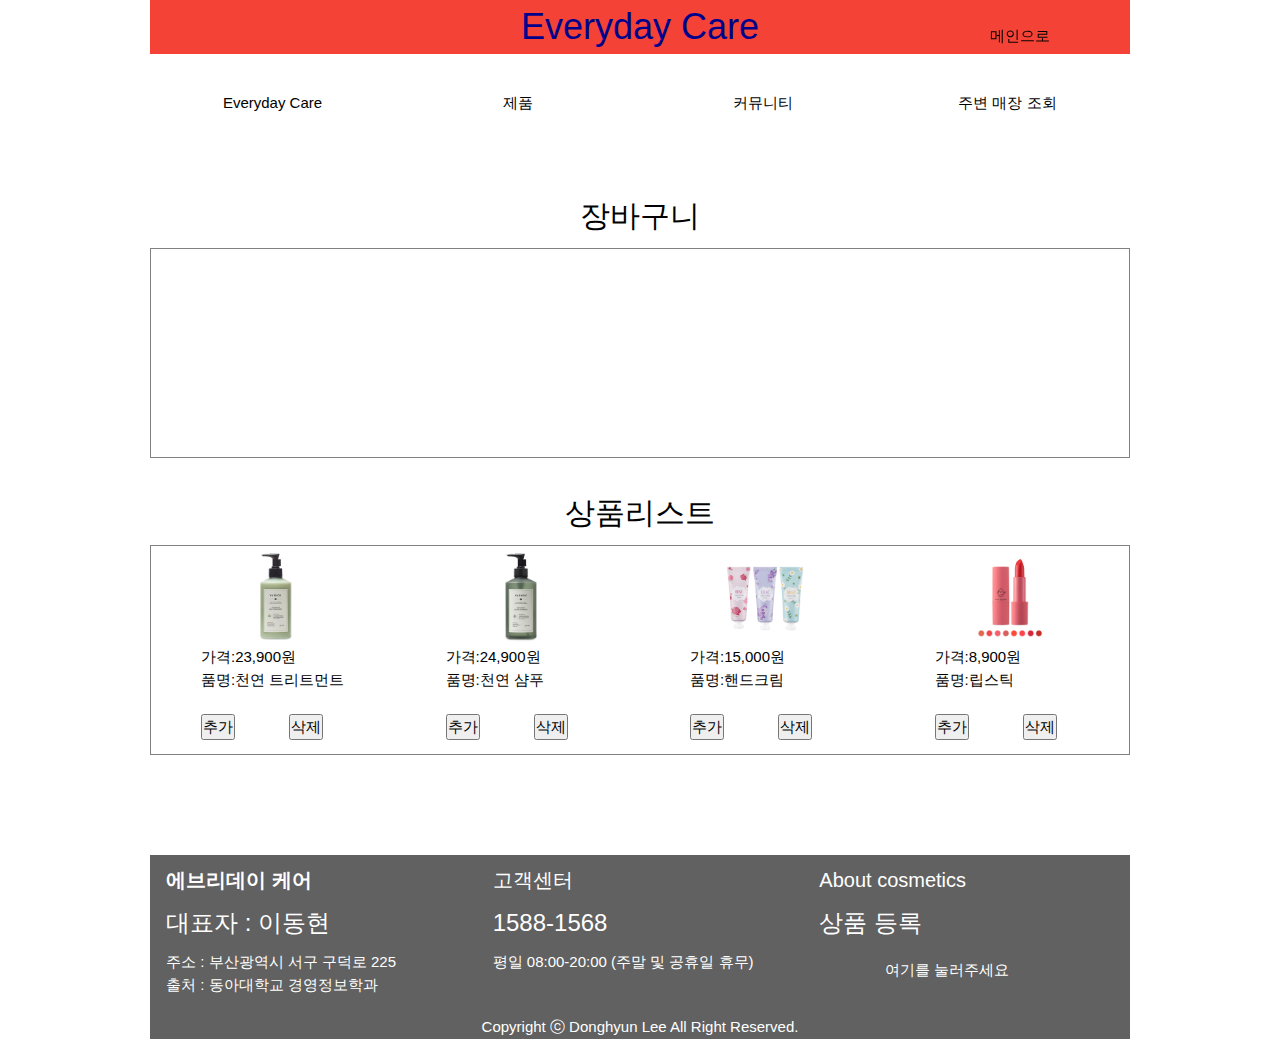
<file: web_project/buy.html>
<!DOCTYPE html>
<html lang="en">
<head>
    <meta charset="UTF-8">
    <meta http-equiv="X-UA-Compatible" content="IE=edge">
    <meta name="viewport" content="width=device-width, initial-scale=1.0">
    <title>장바구니</title>
    <link rel="stylesheet" href="./css/w3.css" />
    <link rel="stylesheet" href="./css/style.css"/>
    <style>
          #cart,#list{
            display: flex;
        }

        #img1,#img2,#img3,#img4{
            flex:4;
            width: 25%;
        }

        img{
            margin-left: 70px;
        }

        p{
            margin-left: 50px;
        }

        footer p{margin-left: 0;}

        button{
            margin-left: 50px;
        }

        #main{
            position: fixed;
            top:25px;
            right: 230px;}
    </style>

    <script>

        function cartAppend(e){
            const x = document.getElementById(e);
            const ele = document.getElementById("cart");
            ele.appendChild(x);
        }

        function cartRemove(e){
            const x = document.getElementById(e);
            const cart = document.getElementById("cart");
            const list = document.getElementById("list");
            cart.removeChild(x);
            list.appendChild(x);
        }

        window.onscroll = function(){scroll()};

    function scroll(){
    if(document.body.scrollTop>100 || document.documentElement.scrollTop >100){
        document.getElementById("btn").className = "top";
    }else{
        document.getElementById("btn").className="";
    }
}

    </script>
</head>
<body>
    <header class="w3-red">
        <p class="w3-xxlarge w3-center" style="margin-left: 0;">Everyday Care</span>
    </header>
    
    <!-- header end-->
    
    <nav>
        <navi>
            <ul class = "w3-bar">
                <li class="w3-bar-item w3-button" id="top">
                    <a href="#" class="w3-padding-large">Everyday Care</a>
                    <ul id="sub">
                        <li>브랜드 역사</li>
                        <li>대표 소개</li>
                        
                    </ul>
                </li>
                <li class="w3-bar-item w3-button" id="top">
                    <a href="#" class="w3-padding-large">제품</a>
                    <ul id="sub">
                        <li>특가 상품</li>
                        <li>프리미엄 상품</li>
                        <li>Best 상품</li>
                    </ul>
                </li>
                <li class="w3-bar-item w3-button" id="top">
                    <a href="#" class="w3-padding-large">커뮤니티</a>
                    <ul id="sub">
                        <li>공지 사항</li>
                        <li>FAQ</li>
                        <li>1:1 문의</li>
                    </ul>
                </li>
                <li class="w3-bar-item w3-button" id="top">
                <a href="location.html" target="_blank" class="w3-padding-large">주변 매장 조회</a>
                </li>
            </ul>
        </navi>
    </nav>
    
    <h2 style="text-align:center; margin-top: 70px;"> 장바구니 </h2>
    <div id="cart" style="width: 980px; height: 210px; border: 1px solid gray;">
    </div><br>
    <h2 style="text-align:center;"> 상품리스트 </h2>
<div id="list" style="width: 980px; height: 210px; border: 1px solid gray;">
    <div id="img1">
        <img src="img/b_1.jpg" width="110px" height="100">
        <div>
          <p>가격:23,900원 <br>품명:천연 트리트먼트</p><br>
          <button onclick="cartAppend('img1');">추가</button>
          <button onclick="cartRemove('img1');">삭제</button>
        </div>
    </div>
    <div id="img2">
        <img src="img/b_2.jpg" width="110px" height="100">
        <div>
          <p>가격:24,900원<br> 품명:천연 샴푸</p><br>
          <button onclick="cartAppend('img2');">추가</button>
          <button onclick="cartRemove('img2');">삭제</button>
        </div>
    </div>
    <div id="img3">
        <img src="img/b_3.jpg" width="110px" height="100">
        <div>
        <p>가격:15,000원 <br>품명:핸드크림</p><br>
          <button onclick="cartAppend('img3');">추가</button>
          <button onclick="cartRemove('img3');">삭제</button>
        </div>
    </div>
        <div id="img4">
            <img src="img/b_4.jpg" width="110px" height="100">
            <div>
              <p>가격:8,900원 <br>품명:립스틱</p><br>
              <button onclick="cartAppend('img4');">추가</button>
              <button onclick="cartRemove('img4');">삭제</button>
            </div>
        </div>
    </div>

    <a href="index.html" id="main">메인으로</a>

    <footer class = "w3-dark-grey" style="margin-top: 100px;">
        <div class="w3-row">
            <div class="w3-col s4 w3-container">
               <h4 style="font-weight: 700;">에브리데이 케어</h4>
               <h3>대표자 : 이동현</h3>
            <p>주소 : 부산광역시 서구 구덕로 225</p>
           <p>출처 : 동아대학교 경영정보학과</p>
            </div>
            <div class="w3-col s4 w3-container">
                <h4>고객센터</h4>
                <h3>1588-1568</h3>
                <p>평일 08:00-20:00
                (주말 및 공휴일 휴무)</p>
            </div>
            <div class="w3-col s4 w3-container">
            <h4>About cosmetics</h4>
            <h3>상품 등록</h3>
            <button class = "w3-button" onclick="Fun()">
                <a href="sub_product.html">여기를 눌러주세요</a></button>
            </div>
        </div>
    
        <div class="w3-row" style="margin-top: 20px;">
            <p class="w3-center">Copyright ⓒ Donghyun Lee All Right Reserved.</p>
        </div>
    
    </footer>

   
</body>
</html>
</file>
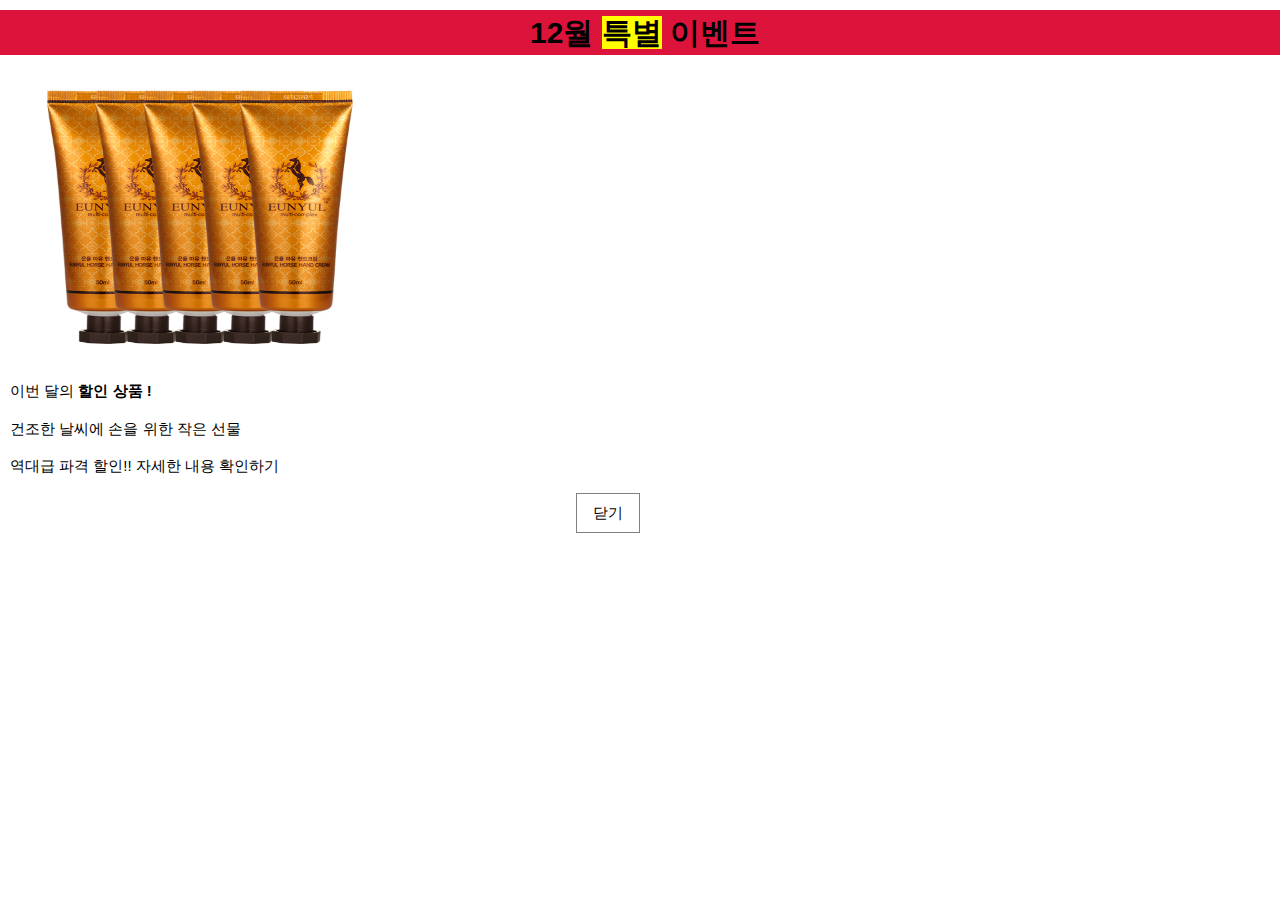
<file: web_project/index_ev.html>
<!DOCTYPE html>
<html lang="en">
<head>
    <meta charset="UTF-8">
    <meta http-equiv="X-UA-Compatible" content="IE=edge">
    <meta name="viewport" content="width=device-width, initial-scale=1.0">
    <title>깜짝 이벤트 !</title>
    <link rel="stylesheet" href="./css/w3.css" />
    <style>

        a{text-decoration: none;}
        .wrap{
            background-color: crimson;
        }
        h2{
            font-weight: 600;
            margin-left: 10px;
            text-align: center;
        }

        img:hover{
            opacity: 0.8;
            transition-duration: 0.5s;
            cursor: pointer;
        }

        p{margin-left: 10px;}
    </style>
</head>
<body>
    <div class="wrap"><h2>12월 <span style="background-color: yellow;">특별</span> 이벤트</h2></div>
    <img src="img/ex.jpg" alt="" width="400" height="300"><br>
    <p>이번 달의 <span style="font-weight: 600;">할인 상품 !</span></p>
    <p>건조한 날씨에 손을 위한 작은 선물</p>
    <p>역대급 파격 할인!! <a href="#">자세한 내용 확인하기</a></p>
    <button onclick = "window.close();" style="margin-left:45%; border: 1px solid gray;"class="w3-btn"> 닫기 </button>
</body>
</html>
</file>
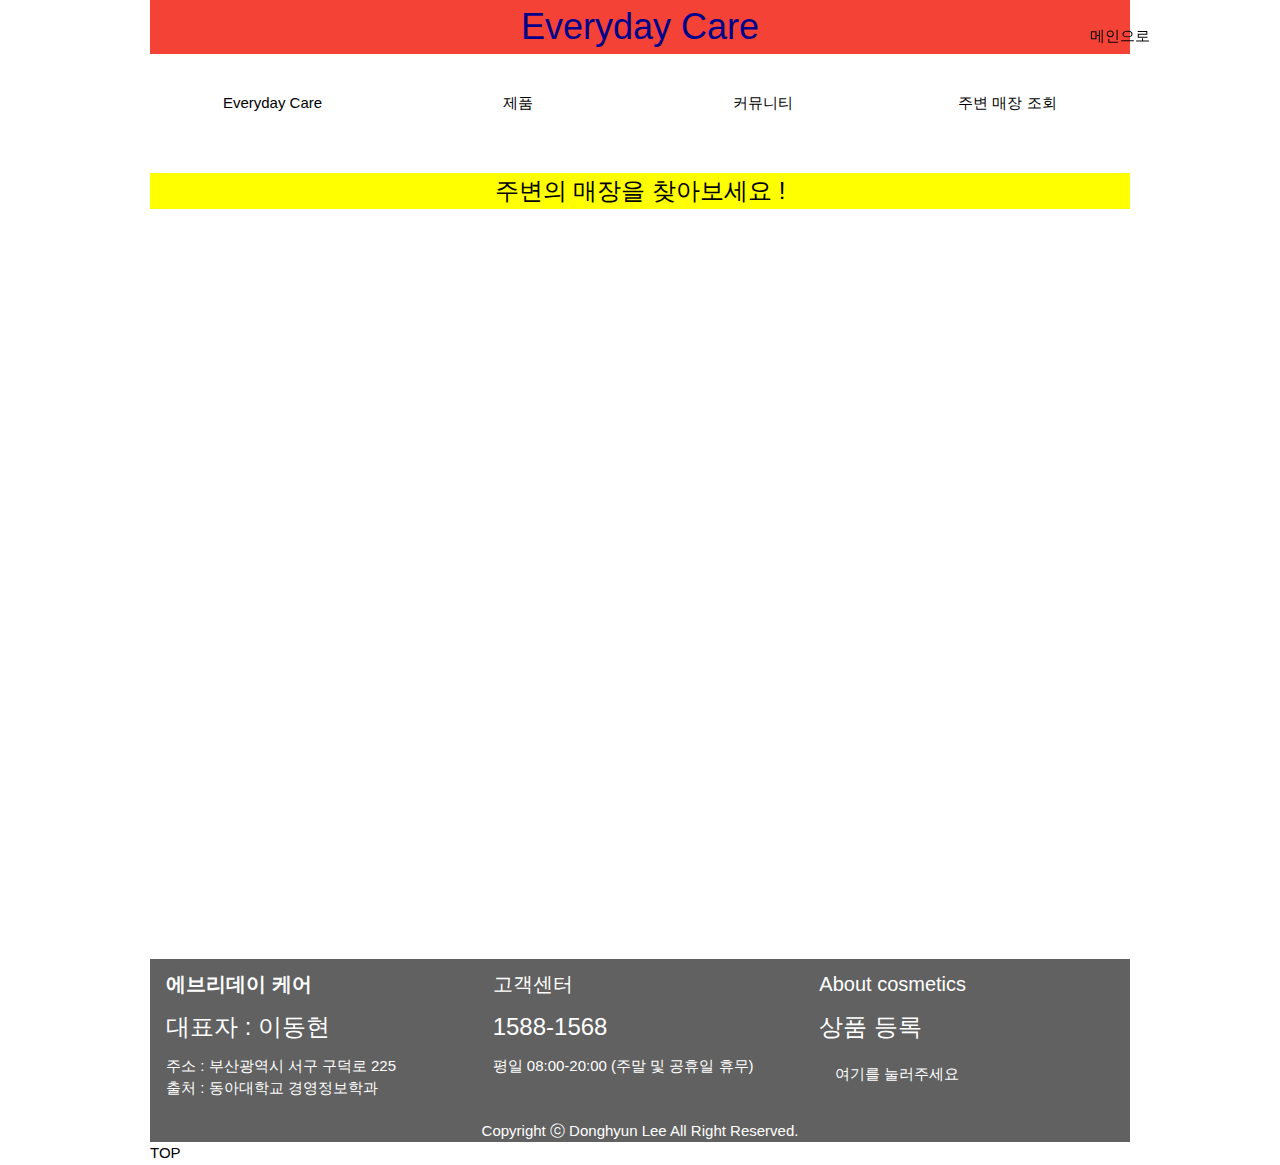
<file: web_project/location.html>
<!DOCTYPE html>
<html>
<head>
	<meta charset="utf-8"/>
	<title>Everyday Everywhere !</title>
    <link rel="stylesheet" href="./css/w3.css" />
    <link rel="stylesheet" href="./css/style.css"/>
    <style>

        h1{text-align: center;
        margin-bottom: 30px;}

        #map{
            margin: 0 auto;
        }

        .find{text-align: center;
        background-color: yellow;}

        #main{
            position: fixed;
            top:25px;
            right: 130px;}
    </style>
    <script type="text/javascript" src="//dapi.kakao.com/v2/maps/sdk.js?appkey=4a7664640a8ae211b58b70e278b0dd2d"></script>
    <script>
        function getGeolocation() {
            if (navigator.geolocation) {
                navigator.geolocation.watchPosition(showLocation);
            }
        }

        function showLocation(location) {
            let lat = 0.0, long = 0.0;
            lat =  location.coords.latitude;
            long = location.coords.longitude;

            var container = document.getElementById('map');
		    var options = {
			center: new kakao.maps.LatLng(lat,long),
			level: 3
		};

		var map = new kakao.maps.Map(container, options);

        // 마커가 표시될 위치입니다 
        var markerPosition  = new kakao.maps.LatLng(lat,long); 

        // 마커를 생성합니다
        var marker = new kakao.maps.Marker({
        position: markerPosition
        });

        // 마커가 지도 위에 표시되도록 설정합니다
        marker.setMap(map);

        // 일반 지도와 스카이뷰로 지도 타입을 전환할 수 있는 지도타입 컨트롤을 생성합니다
        var mapTypeControl = new kakao.maps.MapTypeControl();

        // 지도에 컨트롤을 추가해야 지도위에 표시됩니다
        // kakao.maps.ControlPosition은 컨트롤이 표시될 위치를 정의하는데 TOPRIGHT는 오른쪽 위를 의미합니다
        map.addControl(mapTypeControl, kakao.maps.ControlPosition.TOPRIGHT);

        // 지도 확대 축소를 제어할 수 있는 줌 컨트롤을 생성합니다
        var zoomControl = new kakao.maps.ZoomControl();
        map.addControl(zoomControl, kakao.maps.ControlPosition.RIGHT);
        }

        window.onscroll = function(){scroll()};

    function scroll(){
    if(document.body.scrollTop>100 || document.documentElement.scrollTop >100){
        document.getElementById("btn").className = "top";
    }else{
        document.getElementById("btn").className="";
    }
}
    </script>
</head>
<body onload="getGeolocation();">

    <header class="w3-red">
        <p class="w3-xxlarge w3-center">Everyday Care</span>
    </header>
    
    <!-- header end-->
    
    <nav>
        <navi>
            <ul class = "w3-bar">
                <li class="w3-bar-item w3-button" id="top">
                    <a href="#" class="w3-padding-large">Everyday Care</a>
                    <ul id="sub">
                        <li>브랜드 역사</li>
                        <li>대표 소개</li>
                        
                    </ul>
                </li>
                <li class="w3-bar-item w3-button" id="top">
                    <a href="#" class="w3-padding-large">제품</a>
                    <ul id="sub">
                        <li>특가 상품</li>
                        <li>프리미엄 상품</li>
                        <li>Best 상품</li>
                    </ul>
                </li>
                <li class="w3-bar-item w3-button" id="top">
                    <a href="#" class="w3-padding-large">커뮤니티</a>
                    <ul id="sub">
                        <li>공지 사항</li>
                        <li>FAQ</li>
                        <li>1:1 문의</li>
                    </ul>
                </li>
                <li class="w3-bar-item w3-button" id="top">
                <a href="location.html" target="_blank" class="w3-padding-large">주변 매장 조회</a>
                </li>
            </ul>
        </navi>
    </nav>

    <h3 style="margin-top: 50px;" class="find">주변의 매장을 찾아보세요 !</h3>
	<div id="map" style="width:800px;height:600px; margin-top: 50px;"></div>
    <a href="index.html" id = "main">메인으로</a>

    <footer class = "w3-dark-grey" style="margin-top: 100px;">
        <div class="w3-row">
            <div class="w3-col s4 w3-container">
               <h4 style="font-weight: 700;">에브리데이 케어</h4>
               <h3>대표자 : 이동현</h3>
            <p>주소 : 부산광역시 서구 구덕로 225</p>
           <p>출처 : 동아대학교 경영정보학과</p>
            </div>
            <div class="w3-col s4 w3-container">
                <h4>고객센터</h4>
                <h3>1588-1568</h3>
                <p>평일 08:00-20:00
                (주말 및 공휴일 휴무)</p>
            </div>
            <div class="w3-col s4 w3-container">
            <h4>About cosmetics</h4>
            <h3>상품 등록</h3>
            <button class = "w3-button" onclick="Fun()">
                <a href="sub_product.html">여기를 눌러주세요</a></button>
            </div>
        </div>
    
        <div class="w3-row" style="margin-top: 20px;">
            <p class="w3-center">Copyright ⓒ Donghyun Lee All Right Reserved.</p>
        </div>
    
    </footer>
    
    <div id = "btn">
        <a href="#">TOP</a>
    </div>

</body>
</html>
</file>
<file: css/style.css>
a{text-decoration: none;}
ul,li{list-style: none;}
*{margin: 0; padding:0;}

body{
    width: 1080px;
    margin: 0 auto;
}

header p{
    color: darkblue;
}

nav{
    position: relative;
    z-index:0;
    margin-top: 30px;
}

#section_1{
    width: 100%;
    margin: 30px 0 50px 0;
    
}



#section_2{
    display: flex;
    background-color: #f0f0f0;
}

#section_2 article{
    flex: 3;
}

#section_2 article p, #section_3 p{
    margin-top: 5px;
}

#section_2 aside{
    flex: 1;
}

#section_2 p{
    text-align: center;
    margin-left: 20px;
}

#section_3{
   margin: 50px 0;
   background-color: #fff0f0;
}        

#section_3 p{
    margin: 15px 0;
}

.top{
    width: 80px;
    height: 80px;
    position: fixed;
    bottom: 100px;
    right: 100px;
    background-color: yellow;
    border-radius: 50%;
    text-align: center;
    line-height: 80px;
    font-size: 20px;
    font-weight: 600;
    transition-duration: 0.5s;
}



img:hover{
    opacity: 0.6;
    transition-duration: 0.5s;
}


#top{
    width: 25%;
    height: 100%;
    text-align: center;
}

#sub{
    width: 100%;
    overflow: hidden;
    margin: 0; padding: 0;
}

#sub li{
    width: 100%;
    height: 0;
    line-height: 60px;
}


#top:hover a{
   color: whitesmoke;
   background-color: indigo;
}

#top:hover #sub li{
    height: 60px;
    border-bottom: 1px solid black;
    transition-duration: 0.5s;
}

#section_2 img{
    border-radius: 10%;
}
</file>
<file: web_project/css/style.css>
a{text-decoration: none;}
ul,li{list-style: none;}
*{margin: 0; padding:0;}

body{
    width: 980px;
    margin: 0 auto;
}

header p{
    color: darkblue;
}

nav{
    position: relative;
    z-index:0;
    margin-top: 30px;
}

#section_1{
    width: 100%;
    margin: 30px 0 50px 0;
    
}



#section_2{
    display: flex;
    background-color: #f0f0f0;
}

#section_2 article{
    flex: 3;
}

#section_2 article p, #section_3 p{
    margin-top: 5px;
}

#section_2 aside{
    flex: 1;
}

#section_2 p{
    text-align: center;
    margin-left: 20px;
}

#section_3{
   margin: 50px 0;
   background-color: #fff0f0;
}        

#section_3 p{
    margin: 15px 0;
}

.top{
    width: 80px;
    height: 80px;
    position: fixed;
    bottom: 100px;
    right: 100px;
    background-color: yellow;
    border-radius: 50%;
    text-align: center;
    line-height: 80px;
    font-size: 20px;
    font-weight: 600;
    transition-duration: 0.5s;
}



img:hover{
    opacity: 0.6;
    transition-duration: 0.5s;
}


#top{
    width: 25%;
    height: 100%;
    text-align: center;
}

#sub{
    width: 100%;
    overflow: hidden;
    margin: 0; padding: 0;
}

#sub li{
    width: 100%;
    height: 0;
    line-height: 60px;
}


#top:hover a{
   color: whitesmoke;
   background-color: indigo;
}

#top:hover #sub li{
    height: 60px;
    border-bottom: 1px solid black;
    transition-duration: 0.5s;
}

#section_2 img{
    border-radius: 10%;
}
</file>
